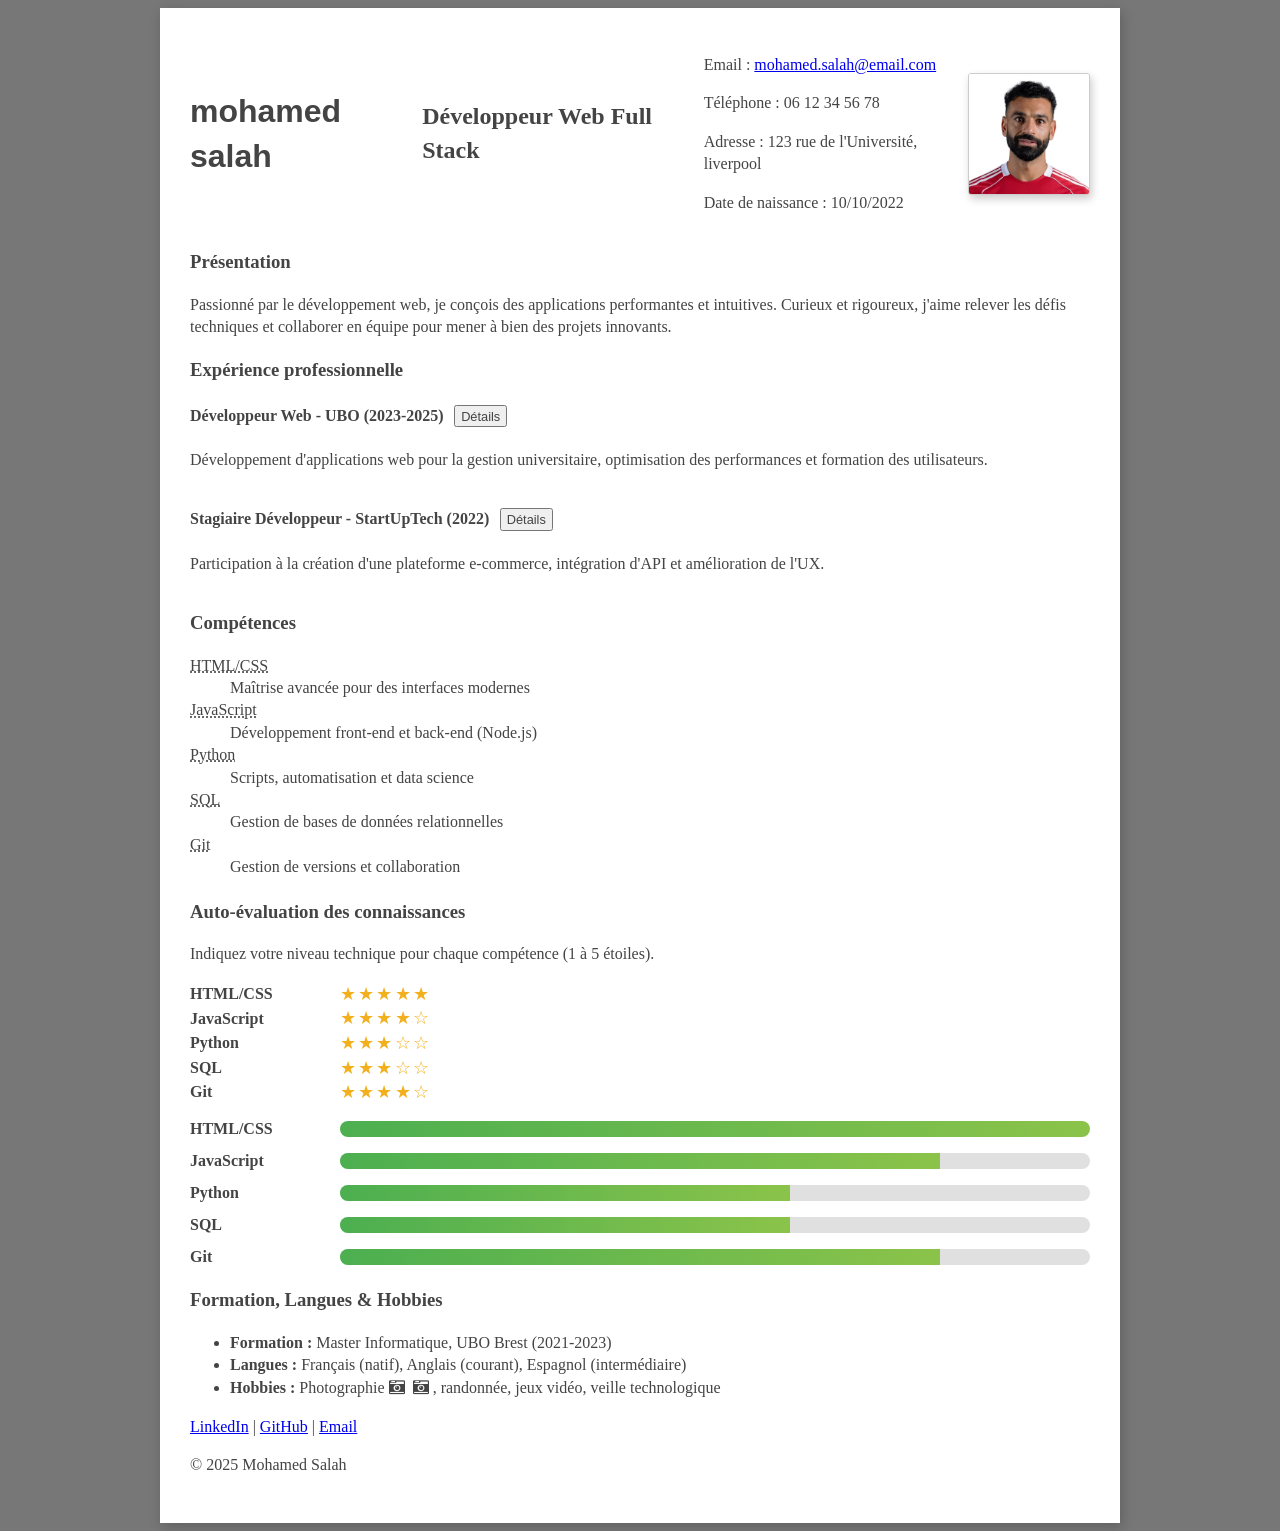
<file: index.html>
<!DOCTYPE html>
<!--
    UFR Sciences et Techniques - TP JavaScript
    Auteur: Salmane Koraichi
    Fichier: ubo-resume.html
    But: CV enrichi avec microdonnées, responsive, tooltips, détails animés et auto-évaluation (JS)
-->
<html lang="fr">
<head>
    <meta charset="UTF-8">
    <meta name="viewport" content="width=device-width, initial-scale=1.0">
    <title>CV Mohamed Salah</title>
    <link rel="stylesheet" href="css/resume.css">
    <!-- Font Awesome CDN (v4.4.0) -->
    <link rel="stylesheet" href="https://maxcdn.bootstrapcdn.com/font-awesome/4.4.0/css/font-awesome.min.css">
    <!-- Adobe Edge Web Fonts: Raleway -->
    <script src="https://use.edgefonts.net/raleway.js"></script>
    <!-- Responsive styles -->
    <link rel="stylesheet" href="css/responsive.css">
</head>
<body>
    <div id="wrapper" itemscope itemtype="http://schema.org/Person" itemid="#mohamed-salah" itemref="contact-info">
        <header>
            <img src="image.png" alt="Photo de Mohamed Salah" width="120" height="120" itemprop="image">
            <h1 itemprop="name">mohamed salah</h1>
            <h2 itemprop="jobTitle">Développeur Web Full Stack</h2>
            <div id="contact-info">
                <p>Email : <a href="mailto:mohamed.salah@email.com" itemprop="email">mohamed.salah@email.com</a></p>
                <p>Téléphone : <span itemprop="telephone">06 12 34 56 78</span></p>
                <p itemprop="address" itemscope itemtype="http://schema.org/PostalAddress">Adresse : <span itemprop="streetAddress">123 rue de l'Université</span>, <span itemprop="addressLocality">liverpool</span></p>
                <p>Date de naissance : <time datetime="2022-10-10" itemprop="birthDate">10/10/2022</time></p>
            </div>
        </header>
        <section>
            <h3>Présentation</h3>
            <p itemprop="description">Passionné par le développement web, je conçois des applications performantes et intuitives. Curieux et rigoureux, j'aime relever les défis techniques et collaborer en équipe pour mener à bien des projets innovants.</p>
        </section>
        <section>
            <h3>Expérience professionnelle</h3>
            <article>
                <div itemprop="hasOccupation" itemscope itemtype="http://schema.org/Role" itemid="#role-ubo">
                    <h4 itemprop="roleName">Développeur Web - UBO (2023-2025)
                        <button type="button" class="detail-toggle" data-target="detail-ubo" aria-expanded="false" aria-controls="detail-ubo">Détails</button>
                    </h4>
                    <meta itemprop="startDate" content="2023">
                    <meta itemprop="endDate" content="2025">
                    <p class="summary">Développement d'applications web pour la gestion universitaire, optimisation des performances et formation des utilisateurs.</p>
                    <div id="detail-ubo" class="detail" role="region" aria-hidden="true">
                        <p>Travail réalisé : refonte d'une application interne pour la gestion pédagogique, optimisation des requêtes SQL, mise en place de tests automatisés et formation des utilisateurs finaux. Participation à l'architecture backend (APIs REST), mise en place d'un système de cache et suivi des performances.</p>
                    </div>
                    <div itemprop="memberOf" itemscope itemtype="http://schema.org/Organization" itemid="#ubo"><meta itemprop="name" content="UBO"></div>
                </div>
            </article>
            <article>
                <div itemprop="hasOccupation" itemscope itemtype="http://schema.org/Role" itemid="#role-startuptech">
                    <h4 itemprop="roleName">Stagiaire Développeur - StartUpTech (2022)
                        <button type="button" class="detail-toggle" data-target="detail-startuptech" aria-expanded="false" aria-controls="detail-startuptech">Détails</button>
                    </h4>
                    <meta itemprop="startDate" content="2022">
                    <p class="summary">Participation à la création d'une plateforme e-commerce, intégration d'API et amélioration de l'UX.</p>
                    <div id="detail-startuptech" class="detail" role="region" aria-hidden="true">
                        <p>Travail réalisé : intégration de services de paiement, création d'interfaces responsables pour mobiles, mise en place d'un pipeline de déploiement, et rédaction de la documentation technique. Collaboration étroite avec l'équipe produit pour améliorer le parcours client.</p>
                    </div>
                    <div itemprop="memberOf" itemscope itemtype="http://schema.org/Organization" itemid="#startuptech"><meta itemprop="name" content="StartUpTech"></div>
                </div>
            </article>
        </section>
        <section>
            <h3>Compétences</h3>
            <dl>
                <dt><span class="skill" data-description="HTML & CSS : structuration et mise en forme responsive">HTML/CSS</span></dt><dd itemprop="knowsAbout">Maîtrise avancée pour des interfaces modernes</dd>
                <dt><span class="skill" data-description="JavaScript : DOM, events, Node.js, frameworks">JavaScript</span></dt><dd itemprop="knowsAbout">Développement front-end et back-end (Node.js)</dd>
                <dt><span class="skill" data-description="Python : scripting, automatisation, data science">Python</span></dt><dd itemprop="knowsAbout">Scripts, automatisation et data science</dd>
                <dt><span class="skill" data-description="SQL : requêtes, optimisation, conception de schémas">SQL</span></dt><dd itemprop="knowsAbout">Gestion de bases de données relationnelles</dd>
                <dt><span class="skill" data-description="Git : gestion de versions, branches, fusion">Git</span></dt><dd itemprop="knowsAbout">Gestion de versions et collaboration</dd>
            </dl>
        </section>
        <section id="autoevaluation">
            <h3>Auto-évaluation des connaissances</h3>
            <p>Indiquez votre niveau technique pour chaque compétence (1 à 5 étoiles).</p>
            <div id="self-eval-list" aria-live="polite"></div>
            <div id="self-eval-chart" class="chart" aria-hidden="false"></div>
        </section>
        <section>
            <h3>Formation, Langues & Hobbies</h3>
            <ul>
                <li><strong>Formation :</strong> <span itemprop="alumniOf" itemscope itemtype="http://schema.org/EducationalOrganization"><span itemprop="name">Master Informatique, UBO Brest (2021-2023)</span></span></li>
                <li><strong>Langues :</strong> <span itemprop="knowsLanguage">Français (natif)</span>, <span itemprop="knowsLanguage">Anglais (courant)</span>, <span itemprop="knowsLanguage">Espagnol (intermédiaire)</span></li>
                <li><strong>Hobbies :</strong> <span itemprop="hobby">Photographie</span> <i class="fa fa-camera-retro" aria-hidden="true"></i> <i class="icon-camera-retro"></i> <i class="icon-camera-restro"></i>, randonnée, jeux vidéo, veille technologique</li>
            </ul>
        </section>
        <footer>
            <p>
                <a href="https://www.linkedin.com/in/mohamed-salah" target="_blank" itemprop="sameAs">LinkedIn</a> |
                <a href="https://github.com/mohamed-salah" target="_blank" itemprop="sameAs">GitHub</a> |
                <a href="mailto:mohamed.salah@email.com" itemprop="email">Email</a>
            </p>
            <p>&copy; 2025 Mohamed Salah</p>
        </footer>
    </div>
        <script>
        // Toggle one detail panel at a time with smooth height animation
        (function(){
            function closePanel(panel){
                panel.style.maxHeight = null;
                panel.classList.remove('open');
                panel.setAttribute('aria-hidden', 'true');
            }

            function openPanel(panel){
                // set to scrollHeight to animate
                panel.classList.add('open');
                panel.setAttribute('aria-hidden', 'false');
                // allow the browser to compute styles before setting height
                var height = panel.scrollHeight + 'px';
                panel.style.maxHeight = height;
            }

            var toggles = document.getElementsByClassName('detail-toggle');
            var openPanelRef = null;
            for(var i=0;i<toggles.length;i++){
                toggles[i].addEventListener('click', function(e){
                    var targetId = this.getAttribute('data-target');
                    var panel = document.getElementById(targetId);
                    if(!panel) return;

                    // if another panel is open, close it
                    if(openPanelRef && openPanelRef !== panel){
                        closePanel(openPanelRef);
                        // update corresponding toggle aria-expanded
                        var prevToggle = document.querySelector('[data-target="'+openPanelRef.id+'"]');
                        if(prevToggle) prevToggle.setAttribute('aria-expanded','false');
                        openPanelRef = null;
                    }

                    if(panel.classList.contains('open')){
                        closePanel(panel);
                        this.setAttribute('aria-expanded','false');
                        openPanelRef = null;
                    } else {
                        openPanel(panel);
                        this.setAttribute('aria-expanded','true');
                        openPanelRef = panel;
                    }
                });
            }

            // Close panels on transition end if collapsed to remove inline height
            document.addEventListener('transitionend', function(e){
                if(e.propertyName === 'max-height'){
                    var panel = e.target;
                    if(panel && !panel.classList.contains('open')){
                        panel.style.maxHeight = null;
                    }
                }
            });
        })();
        </script>
            <script>
            // Tooltip for skills: follows mouse, appears below the skill, supports touch
            (function(){
                var skills = document.getElementsByClassName('skill');
                if(!skills || skills.length===0) return;

                // create tooltip element
                var tooltip = document.createElement('div');
                tooltip.className = 'tooltip';
                tooltip.setAttribute('role','tooltip');
                document.body.appendChild(tooltip);

                function showTooltip(text, x, y){
                    tooltip.textContent = text;
                    tooltip.classList.add('visible');
                    positionTooltip(x, y);
                }

                function hideTooltip(){
                    tooltip.classList.remove('visible');
                }

                function positionTooltip(x, y){
                    // keep tooltip within viewport
                    var rect = tooltip.getBoundingClientRect();
                    var left = x;
                    var top = y + 18; // offset below cursor
                    // prevent overflow right
                    if(left + rect.width/2 > window.innerWidth) left = window.innerWidth - rect.width/2 - 8;
                    if(left - rect.width/2 < 0) left = rect.width/2 + 8;
                    tooltip.style.left = left + 'px';
                    tooltip.style.top = top + 'px';
                    tooltip.style.transform = 'translate(-50%, 0)';
                }

                // mouse events
                Array.prototype.forEach.call(skills, function(el){
                    var desc = el.getAttribute('data-description') || '';
                    el.addEventListener('mousemove', function(e){
                        showTooltip(desc, e.clientX, e.clientY);
                    });
                    el.addEventListener('mouseenter', function(e){
                        showTooltip(desc, e.clientX, e.clientY);
                    });
                    el.addEventListener('mouseleave', function(e){
                        hideTooltip();
                    });

                    // touch support: show tooltip on tap, hide on second tap or after timeout
                    var touchTimer = null;
                    el.addEventListener('touchstart', function(e){
                        var touch = e.touches[0];
                        showTooltip(desc, touch.clientX, touch.clientY);
                        // prevent immediate hide
                        if(touchTimer) clearTimeout(touchTimer);
                        touchTimer = setTimeout(hideTooltip, 4000);
                    });
                });

                // hide on scroll or resize
                window.addEventListener('scroll', hideTooltip);
                window.addEventListener('resize', hideTooltip);
            })();
            </script>
                <script>
                // Auto-evaluation: generate stars and histogram from data
                (function(){
                    var evaluations = [
                        {name: 'HTML/CSS', score: 5},
                        {name: 'JavaScript', score: 4},
                        {name: 'Python', score: 3},
                        {name: 'SQL', score: 3},
                        {name: 'Git', score: 4}
                    ];

                    var list = document.getElementById('self-eval-list');
                    var chart = document.getElementById('self-eval-chart');
                    if(!list || !chart) return;

                    evaluations.forEach(function(ev){
                        // create star display
                        var row = document.createElement('div');
                        row.className = 'bar-row';
                        var label = document.createElement('div');
                        label.className = 'bar-label';
                        label.textContent = ev.name;
                        row.appendChild(label);

                        var stars = document.createElement('div');
                        stars.className = 'stars';
                        for(var i=0;i<5;i++){
                            var s = document.createElement('span');
                            s.className = 'star';
                            s.textContent = (i<ev.score)? '★' : '☆';
                            stars.appendChild(s);
                        }
                        row.appendChild(stars);
                        list.appendChild(row.cloneNode(true));

                        // create bar for chart
                        var chartRow = document.createElement('div');
                        chartRow.className = 'bar-row';
                        var chartLabel = document.createElement('div');
                        chartLabel.className = 'bar-label';
                        chartLabel.textContent = ev.name;
                        chartRow.appendChild(chartLabel);
                        var bar = document.createElement('div');
                        bar.className = 'bar';
                        var fill = document.createElement('div');
                        fill.className = 'bar-fill';
                        // target width in percent (score from 1..5)
                        var pct = Math.round((ev.score/5)*100);
                        fill.style.width = '0%';
                        bar.appendChild(fill);
                        chartRow.appendChild(bar);
                        chart.appendChild(chartRow);

                        // animate fill slightly delayed
                        (function(f, p){
                            setTimeout(function(){ f.style.width = p + '%'; }, 150);
                        })(fill, pct);
                    });
                })();
                </script>
</body>
</html>
</file>
<file: css/resume.css>
html, button, input, select, textarea {
    color: #444;
}
/*
    resume.css
    Auteur: Salmane Koraichi
    Styles principaux pour le CV, inclut les règles pour les panels de détails, tooltips et auto-évaluation.
*/
html {
    font-size: 1em;
    line-height: 1.4;
    background: #777;
}
/* Apply Adobe Edge Raleway to the main heading */
h1 {
    font-family: 'Raleway', Arial, sans-serif;
}
#wrapper {
    max-width: 900px;
    min-width: 320px;
    margin-left: auto;
    margin-right: auto;
    background: #fff;
    box-shadow: 2px 4px 12px rgba(0,0,0,0.2);
    padding: 30px;
}
header {
    display: flex;
    justify-content: space-between;
    align-items: center;
}
header img {
    order: 2;
    border: 1px solid #ccc;
    border-radius: 3px;
    background: #fff;
    box-shadow: 2px 4px 8px rgba(0,0,0,0.2);
    width: 120px;
    height: 120px;
    object-fit: cover;
}

/* Compatibility for legacy .icon- classes mapping to Font Awesome 4 */
.icon-camera-retro:before {
    /* Font Awesome 4 uses the FontAwesome font; ensure we use it for pseudo-element */
    font-family: FontAwesome;
    content: "\f083"; /* camera-retro unicode in Font Awesome 4 */
    font-style: normal;
    font-weight: normal;
    font-variant: normal;
    text-transform: none;
    display: inline-block;
    -webkit-font-smoothing: antialiased;
    -moz-osx-font-smoothing: grayscale;
    margin-left: 0.25rem;
}

/* Details panel for experiences: hidden by default and animatable */
.detail {
    max-height: 0;
    overflow: hidden;
    transition: max-height 0.45s ease;
    opacity: 0;
    transform-origin: top;
}
.detail.open {
    opacity: 1;
    /* max-height will be set inline via JS to allow smooth animation to content height */
}
.detail p {
    margin: 0.5em 0 0 0;
}
.detail-toggle {
    margin-left: 0.5em;
    font-size: 0.8em;
    padding: 0.15em 0.4em;
}

/* Tooltip for skills */
.skill {
    cursor: help;
    text-decoration: underline dotted;
}
.tooltip {
    position: fixed;
    background: #222;
    color: #fff;
    padding: 8px 10px;
    border-radius: 4px;
    font-size: 0.9rem;
    pointer-events: none;
    z-index: 9999;
    max-width: 280px;
    box-shadow: 0 2px 8px rgba(0,0,0,0.4);
    transform: translate(-50%, 12px);
    opacity: 0;
    transition: opacity 0.12s ease, transform 0.12s ease;
}
.tooltip.visible {
    opacity: 1;
    pointer-events: auto;
}

/* Auto-evaluation styles */
#autoevaluation {
    margin-top: 1.25em;
}
.stars {
    display: inline-block;
    color: #f2b01e;
    font-size: 1.1rem;
}
.star {
    margin-right: 0.15rem;
}
.chart {
    margin-top: 0.8em;
    display: flex;
    flex-direction: column;
    gap: 0.6rem;
}
.bar-row {
    display: flex;
    align-items: center;
    gap: 0.6rem;
}
.bar-label {
    width: 140px;
    flex-shrink: 0;
    font-weight: 600;
}
.bar {
    height: 16px;
    background: #e0e0e0;
    border-radius: 8px;
    overflow: hidden;
    flex-grow: 1;
}
.bar-fill {
    height: 100%;
    background: linear-gradient(90deg,#4caf50,#8bc34a);
    width: 0%;
    transition: width 600ms ease;
}
</file>
<file: css/responsive.css>
/* Responsive media queries for ubo-resume.html
   - max-width: 740px : reduce wrapper padding, stack header columns
   - max-width: 570px : further reduce font sizes
   - max-width: 480px : single column layout, center content
*/
/*
  responsive.css
  Auteur: Salmane Koraichi
  Media queries pour adapter le CV aux différentes tailles d'écran.
*/

@media only screen and (max-width: 740px) {
  /* make the header stack vertically */
  header {
    flex-direction: column;
    align-items: flex-start;
  }

  header img {
    order: 0;
    margin-bottom: 10px;
    width: 100px;
    height: 100px;
  }

  /* allow the wrapper to shrink and use full available width on smaller screens */
  #wrapper {
    padding: 20px;
    width: 100%;
    max-width: 100%;
    box-sizing: border-box;
  }
  /* Center main headings when stacked */
  h1, h2 {
    text-align: center;
    width: 100%;
    margin: 0.2em 0 0.6em 0;
  }
}

@media only screen and (max-width: 570px) {
  /* reduce some font sizes and spacing */
  h1 {
    font-size: 1.6rem;
  }

  h2 {
    font-size: 1.1rem;
  }

  section p, section li, section dd {
    font-size: 0.95rem;
  }
}

@media only screen and (max-width: 480px) {
  /* single column, center headings */
  header {
    align-items: center;
    text-align: center;
  }

  header img {
    margin-left: 0;
    margin-right: 0;
  }

  /* ensure full-width single-column layout and cancel any float-based layout */
  html, body {
    /* restore/keep the original background color (no color-change on small screens) */
    background: #777;
  }

  #wrapper {
    padding: 15px;
    width: 100%;
    max-width: 100%;
    min-width: 0;
    box-sizing: border-box;
  }

  /* Force block layout: cancel floats and make children full width */
  header, header > *, section, article, footer, dl, ul, li {
    float: none !important;
    display: block;
    width: 100% !important;
  }

  h1 {
    font-size: 1.4rem;
  }
  /* center headings on the smallest screens */
  h1, h2, h3 {
    text-align: center;
    margin-left: 0;
    margin-right: 0;
  }

  h2 {
    font-size: 1rem;
  }
}
</file>
